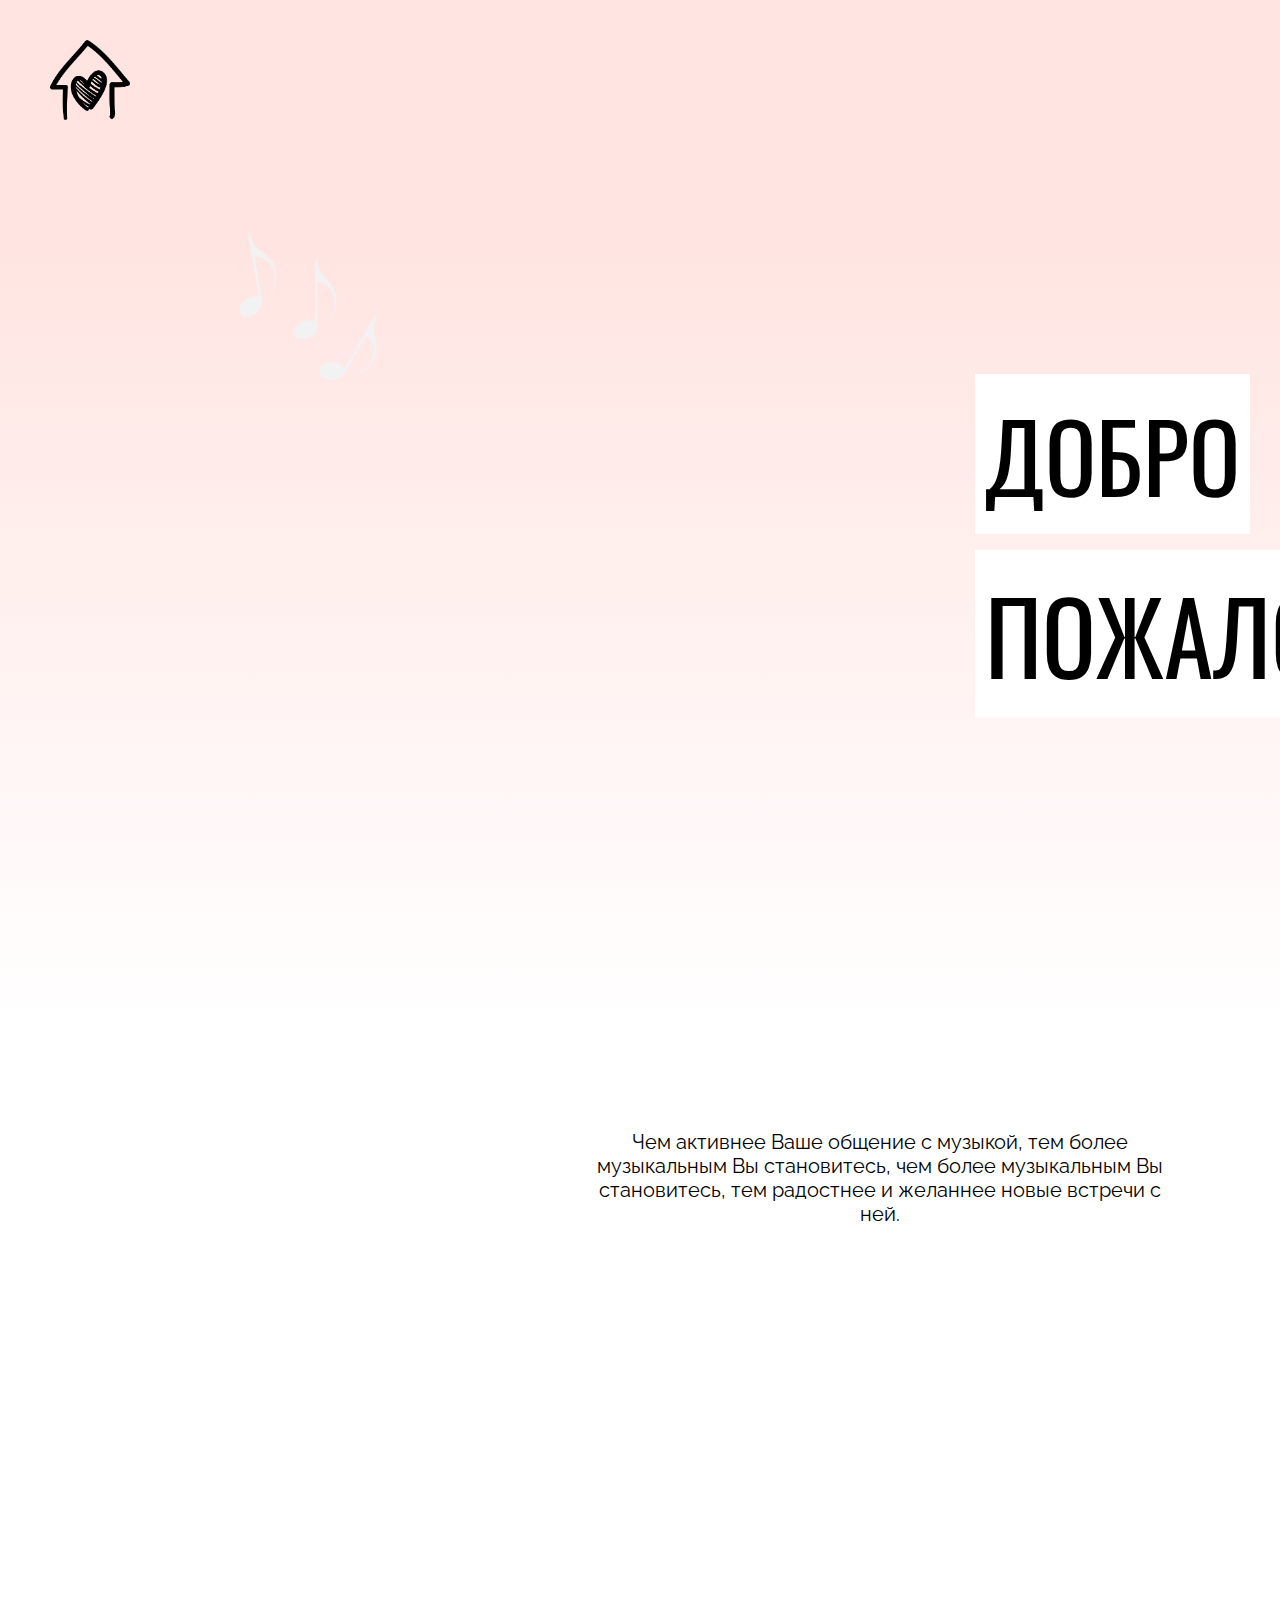
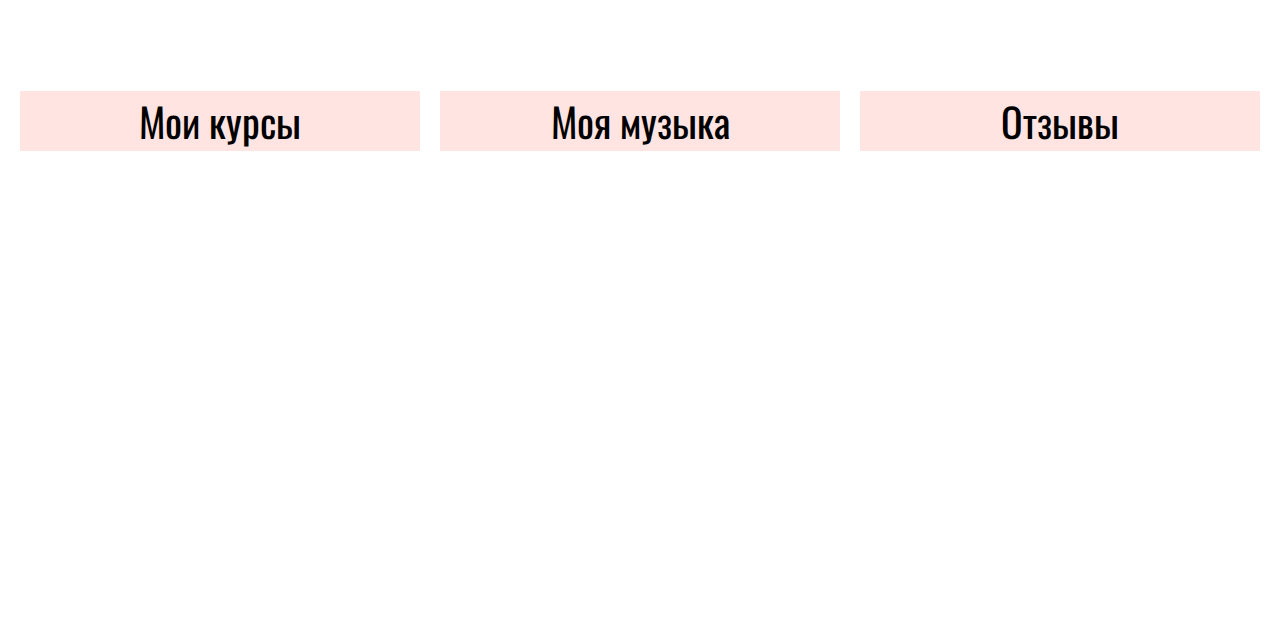
<file: home/glavnaja/index.html>
<!DOCTYPE html>
<html lang="en">
<head>
  <meta charset="UTF-8">
  <meta name="viewport" content="width=device-width, initial-scale=1.0">
  <title>Document</title>
</head>
<body>
  <link href="./style.css" rel="stylesheet">
  <div class="conteiner">
    <div class="menu">
    <a href="../index.html"><div class="icon"></div></a>
    </div>
    <div class="conteiner_welcome">
    <div class="welcome">
      <div class="note n1"></div>
      <div class="note n2"></div>
      <div class="note n3"></div>
      <style>
@import url('https://fonts.googleapis.com/css2?family=Oswald:wght@600;700&display=swap');
</style>
      <div class="text_welcome">ДОБРО </div>
      <div class="text_welcome2">ПОЖАЛОВАТЬ!</div>
    </div>
  </div>
    <div class="text1">
      <style>
@import url('https://fonts.googleapis.com/css2?family=Raleway:wght@100;400&display=swap');
</style>
      Чем активнее Ваше общение с музыкой, тем более музыкальным Вы становитесь, чем более музыкальным Вы становитесь, тем радостнее и желаннее новые встречи с ней.
    </div>
    <div class="wrap_image">
    <div class="image_menu1">
      <div class="text"> <a href="https://www.instagram.com/piano.joy/?hl=en">Мои курсы</a></div>
      </div>
  <div class="image_menu2">
    <div class="text"><a href="https://youtu.be/XTVc7nop9FA"> Моя музыка</a></div>
  </div>
   <div class="image_menu3">
      <div class="text">Отзывы
   </div></div>
   </div>
    </div>
  </div>
</body>
</html>
</file>
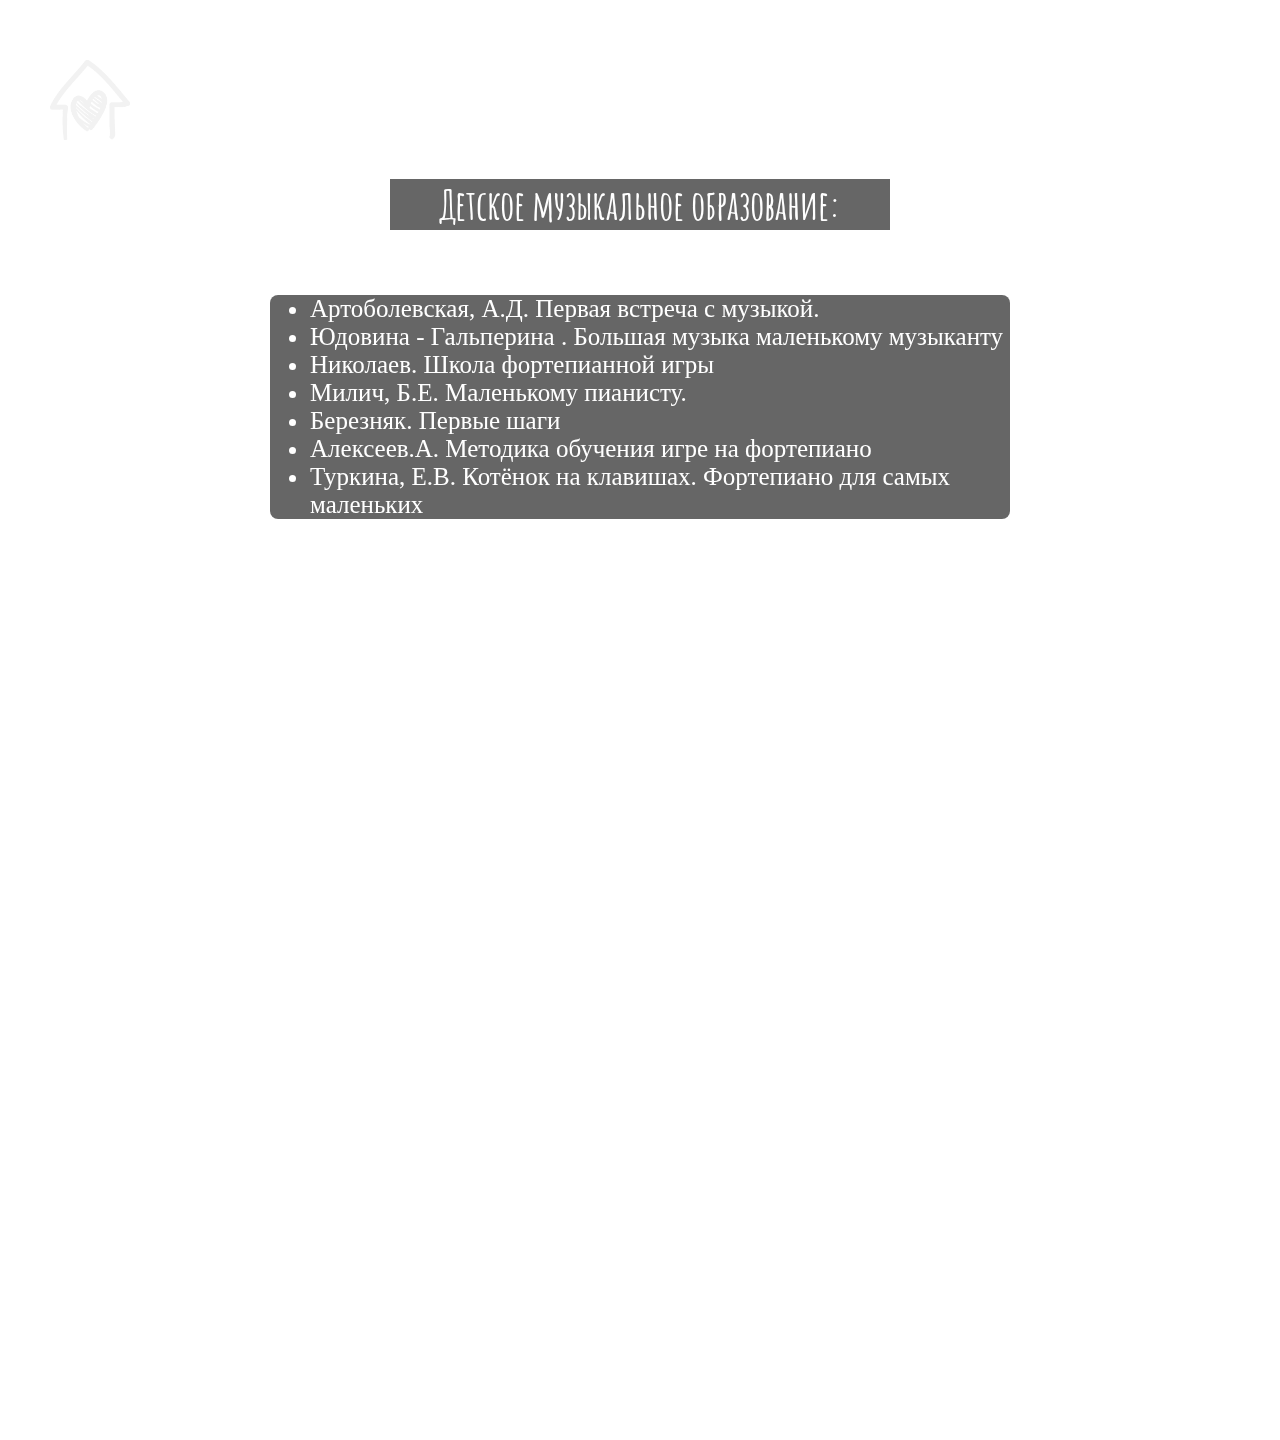
<file: home/listBook/index.html>
<!DOCTYPE html>
<html lang="en">
<head>
  <meta charset="UTF-8">
  <meta name="viewport" content="width=device-width, initial-scale=1.0">
  <title>Document</title>
</head>
<body>
   <link href="./style.css" rel="stylesheet">
   <div class="conteiner">
    <a href="../index.html"><div class="icon"></div></a>
      <header><h1> Список литературы для обучения:</h1>
        <div class="h3"><h3>Детское музыкальное образование:</h3></div>
     <div class="listBook">
       <ul>
        <li><label>Артоболевская, А.Д. Первая встреча с музыкой.</label></li>
        <li><label>Юдовина - Гальперина . Большая музыка маленькому музыканту</label></li>
        <li><label>Николаев. Школа фортепианной игры</label></li>
        <li><label>Милич, Б.Е. Маленькому пианисту.</label></li>
        <li><label>Березняк. Первые шаги</label></li>
        <li><label>Алексеев.А. Методика обучения игре на фортепиано</label></li>
        <li><label>Туркина, Е.В. Котёнок на клавишах. Фортепиано для самых маленьких</label></li>
       </ul>
    </div>
</header>
 
    </div>
</header>
</body>
</html>
</file>
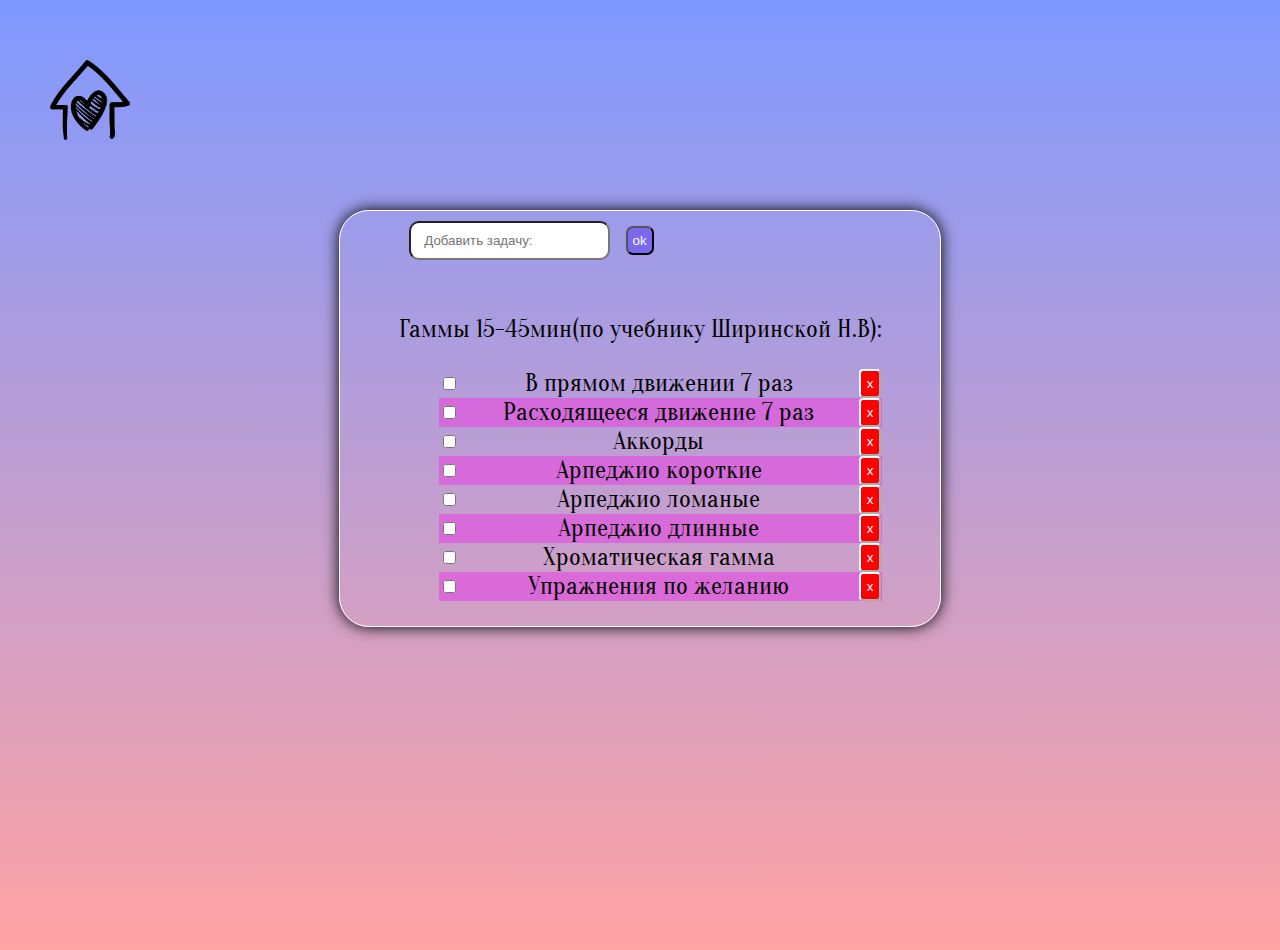
<file: home/plan/index.html>
<!DOCTYPE html>
<html lang="en">
<head>
  <meta charset="UTF-8">
  <meta name="viewport" content="width=device-width, initial-scale=1.0">
  <title>Document</title>
</head>
<body>
  <a href="../index.html"><div class="icon"></div></a>
  <link href="https://fonts.googleapis.com/css2?family=Oranienbaum&display=swap" rel="stylesheet">
  <link href="./style.css" rel="stylesheet">
  <div class="conteiner">
    <div class="block">
      <div class="block_form">
          <input type='text' placeholder=" Добавить задачу:"class="input">
          <button onClick="add()" class="but">ok</button>
           <div class="mission">
             <p align="center">Гаммы 15-45мин(по учебнику Ширинской Н.В):</p>
              <ul>
                <li><label><input type="checkbox">В прямом движении 7 раз<button onClick="del(this)" class="del" >x</button></label></li>
                <li><label><input type="checkbox">Расходящееся движение 7 раз<button onClick="del(this)" class="del">x</button></label></li>
                <li><label><input type="checkbox">Аккорды<button onClick="del(this)" class="del">x</button></label></li>
                <li><label><input type="checkbox">Арпеджио короткие<button onClick="del(this)" class="del">x</button></label></li>
                <li><label><input type="checkbox">Арпеджио ломаные<button onClick="del(this)" class="del">x</button></label></li>
                <li><label><input type="checkbox">Арпеджио длинные<button onClick="del(this)" class="del">x</button></label></li>
                <li><label><input type="checkbox">Хроматическая гамма<button onClick="del(this)" class="del">x</button></label></li>
                <li><label><input type="checkbox">Упражнения по желанию<button onClick="del(this)" class="del">x</button></label></li>
              </ul>
            </div>
      </div>
    </div>
  </div>
</body>

<script src="./script.js"></script>
</html>
</file>
<file: home/glavnaja/style.css>
*{
margin: 0;
padding: 0;
}
.conteiner {
width: 100vw;
height: 100vh;
}

.menu {
height: 200px;
width: 100vw;
background-color:#FFE4E1;
padding-top: 30px;
}

.icon{
margin-left: 40px;
height: 100px;
width: 100px;
border-radius: 50%;
background: url('../klipartz.com.png') 10px 10px/80px 80px no-repeat;
}
.icon:hover{
border: solid 1px rgba(238, 8, 96, 0.5);
box-shadow: 0 0 30px rgba(238, 8, 96, 0.5);
cursor: pointer;
}

.text1{
font-family: 'Raleway',
sans-serif;
position: sticky;
display: flex;
align-items: center;
left: 500px;
background-color: #fff;
font-size: 20px;
width: 600px;
padding: 100px;
text-align:center;
}
.text_welcome{
font-family: 'Oswald',
sans-serif;
position: absolute;
top: 144px;
left: 800px;
background: white;
padding:10px;
font-size: 95px;

}
.text_welcome2 {
font-family: 'Oswald',
sans-serif;
position: absolute;
top: 320px;
left: 800px;
background: white;
padding:10px;
font-size: 100px;

}
.pic{
width: 300px;
height: 300px;
}
.home{
background-size:300px ;
}
.conteiner_welcome{
/* Permalink - use to edit and share this gradient: https://colorzilla.com/gradient-editor/#f9cfa4+0,ffffff+100,ffffff+100 */
background: #FFE4E1;
/* Old browsers */
background: -moz-linear-gradient(top, #FFE4E1 0%, rgba(255, 255, 255, 1) 100%, rgba(255, 255, 255, 1) 100%);
/* FF3.6-15 */
background: -webkit-linear-gradient(top, #FFE4E1 0%, rgba(255, 255, 255, 1) 100%, rgba(255, 255, 255, 1) 100%);
/* Chrome10-25,Safari5.1-6 */
background: linear-gradient(to bottom, #FFE4E1 0%, rgba(255, 255, 255, 1) 100%, rgba(255, 255, 255, 1) 100%);
/* W3C, IE10+, FF16+, Chrome26+, Opera12+, Safari7+ */
filter: progid:DXImageTransform.Microsoft.gradient(startColorstr='#FFE4E1', endColorstr='#ffffff', GradientType=0);
/* IE6-9 */
}
.welcome {
margin-left: 175px;
position: relative;
background: url('https://sun9-15.userapi.com/hZpKlHkPcSWuaeDTUBo0PpmPK_yuAJkasuTUDQ/cOYRyuxyCdU.jpg') 0 0/auto 100% no-repeat;
height: 800px;
}

.note {
position: absolute;
width: 80px;
height: 80px;
background: url('./Mask Group (1).png') 0 0/80px 80px no-repeat;
}

.n1 {
left: 140px;
top: 80px;
transform: rotate(30deg);
}

.n2 {
left: 40px;
top: 5px;
transform: rotate(-10deg);
}

.n3 {
left: 100px;
top: 30px
}

.wrap_image {
display: flex;
align-items: center;
justify-content: space-evenly;
}
.image_menu1{
background: url("https://sun9-5.userapi.com/wWPr2PSBv9m5WL0T0kGIeoX1yDAO59xcKc55FA/LBz1kAQW6DU.jpg")0 0/450px 400px no-repeat;
width: 400px;
height: 100vh;
}
.image_menu3 {
background: url("https://sun9-74.userapi.com/PSn2tVAUT0sfkT0ihi68DhxMqlsc4CueBmzZVg/1oV834N2XNw.jpg")0 0/450px 400px no-repeat;
width: 400px;
height: 100vh;
}
a{
text-decoration: none;
color: black;
}
.image_menu2 {
background: url("https://sun9-13.userapi.com/zYAllkxCVbkkR3U-iwouq1stdr_uKi8no0bq_g/mlWuch-n3V0.jpg")0 0/450px 400px no-repeat;
width: 400px;
height: 100vh;
}
.text {
text-align: center;
margin-top: 365px;
font-family: 'Oswald',
sans-serif;
font-size: 40px;
background-color: #FFE4E1;
/* width: 250px; */
align-items: center;
justify-content: space-evenly;
}
.text:hover {
cursor: pointer;
border: solid 1px rgba(238, 8, 96, 0.5);
box-shadow: 0 0 30px rgba(238, 8, 96, 0.5);
}
@media(max-width:767px) {
*{
margin: 0px;
padding: 0px;
}
.menu {
height: 70px;
width: 100vw;
background-color: #FFE4E1;
padding-top: 0px;
}
.icon {
z-index: 2;
position: absolute;
margin-top: 10px;
margin-left: 10px;
height: 50px;
width: 50px;
border-radius: 50%;
background: url('../klipartz.com.png') 1px 1px/45px 45px no-repeat;
}

.icon:hover {
border: solid 1px rgba(238, 8, 96, 0.5);
box-shadow: 0 0 10px rgba(238, 8, 96, 0.5);
cursor: pointer;
}
.welcome {
margin-left: 0px;
position: relative;
background: url('https://sun9-15.userapi.com/hZpKlHkPcSWuaeDTUBo0PpmPK_yuAJkasuTUDQ/cOYRyuxyCdU.jpg') 0 0/auto 100% no-repeat;
height: 300px;

}
.text_welcome {
font-family: 'Oswald',
sans-serif;
position: absolute;
top: 0px;
left: 0px;
background: white;
padding: 0px;
font-size: 35px;

}

.text_welcome2 {
font-family: 'Oswald',
sans-serif;
position: absolute;
top:50px;
left: 0px;
background: white;
padding: 0px;
font-size: 35px;
}
.note {
position: absolute;
width: 60px;
height: 60px;
background: url('./Mask Group (1).png') 0 0/60px 60px no-repeat;
}

.n1 {
left: 340px;
top: 80px;
transform: rotate(30deg);
}

.n2 {
left: 340px;
top: 5px;
transform: rotate(-10deg);
}

.n3 {
left: 300px;
top: 30px
}
.text1 {
font-family: 'Raleway',
sans-serif;
position: sticky;
display: flex;
align-items: center;
left: 2px;
background-color: #fff;
font-size: 20px;
width: 450px;
padding: 20px;
text-align: center;
}


.wrap_image {
flex-direction: column;
margin-left: -200px;
}
.image_menu1{
background: url("https://sun9-5.userapi.com/wWPr2PSBv9m5WL0T0kGIeoX1yDAO59xcKc55FA/LBz1kAQW6DU.jpg")0 0/450px 400px no-repeat;
margin-bottom: -400px;
}
.image_menu3 {
background: url("https://sun9-74.userapi.com/PSn2tVAUT0sfkT0ihi68DhxMqlsc4CueBmzZVg/1oV834N2XNw.jpg")0 0/450px 400px no-repeat;
margin-bottom: -400px;
}

.image_menu2 {
background: url("https://sun9-13.userapi.com/zYAllkxCVbkkR3U-iwouq1stdr_uKi8no0bq_g/mlWuch-n3V0.jpg")0 0/450px 400px no-repeat;
margin-bottom: -400px;
}
.text {
text-align: center;
font-family: 'Oswald',
sans-serif;
font-size: 33px;
background-color: #FFE4E1;
align-items: center;
justify-content: space-evenly;
}
.conteinerAboutMe{
  display: none;
}
}
</file>
<file: home/listBook/style.css>
@import url('https://fonts.googleapis.com/css2?family=Amatic+SC:wght@700&display=swap');
html{
height: 100%;
overflow: hidden;
}
.conteiner{
display: flex;
justify-content: center;
}
.listBook {
display: flex;
justify-content: center;
}
.h3{
display: flex;
justify-content: center;

}
ul{
text-align: left;
border-radius: 8px;
font-family: serif;
font-size: 25px;
width: 700px;
background-color: rgba(36, 36, 36, 0.699);
}
h3 {
font-size: 40px;
background-color: rgba(36, 36, 36, 0.699);
width: 500px;
}
body{
margin: 0;
padding: 0;
perspective: 1px;
transform-style: preserve-3d;
overflow-y: scroll;
overflow-x: hidden;
font-family: 'Amatic SC',
cursive;
color: white;
}
header{
box-sizing: border-box;
min-height: 100vh;
text-align: center;
padding-top: 30%;
width: 100vw;
transform-style: inherit;
}
header::before {
content: '';
display: block;
position:absolute;
left: 0;
right: 0;
bottom: 0;
top: 0;
z-index: -1;
transform-origin: center;
min-height:100vh;
min-width: 100vw;
background-image: url('https://eimg.pravda.com/images/doc/2/a/2a83f87-knigi-1542.jpg');
background-repeat: no-repeat;
background-size: cover;
transition: 1s;
/* паралакс */
transform: translateZ(-1px) scale(2.2);
}
header h1 {
margin-top: -400px;
font-size: 80px;
}


.icon {
z-index:1;
position: absolute;
margin-top: 50px;
margin-left: 40px;
height: 100px;
width: 100px;
border-radius: 50%;
background: url('../Mask Group (2).png') 10px 10px/80px 80px no-repeat;
}

.icon:hover {
border: solid 1px rgba(238, 8, 96, 0.5);
box-shadow: 0 0 30px rgba(238, 8, 96, 0.5);
cursor: pointer;
}
@media(max-width:767px) {
.icon {
z-index: 2;
position: absolute;
margin-top: 10px;
margin-left: 10px;
height: 50px;
width: 50px;
border-radius: 50%;
background: url('../Mask Group (2).png') 1px 1px/45px 45px no-repeat;
}

.icon:hover {
border: solid 1px rgba(238, 8, 96, 0.5);
box-shadow: 0 0 10px rgba(238, 8, 96, 0.5);
cursor: pointer;
}
}
</file>
<file: home/plan/style.css>
body {
font-family: "Oranienbaum";
font-size: 25px;
/* Permalink - use to edit and share this gradient: https://colorzilla.com/gradient-editor/#7f99ff+0,ffa3a4+100 */
background: #7f99ff;
/* Old browsers */
background: -moz-linear-gradient(top, #7f99ff 0%, #ffa3a4 100%);
/* FF3.6-15 */
background: -webkit-linear-gradient(top, #7f99ff 0%, #ffa3a4 100%);
/* Chrome10-25,Safari5.1-6 */
background: linear-gradient(to bottom, #7f99ff 0%, #ffa3a4 100%);
/* W3C, IE10+, FF16+, Chrome26+, Opera12+, Safari7+ */
filter: progid:DXImageTransform.Microsoft.gradient(startColorstr='#7f99ff', endColorstr='#ffa3a4', GradientType=0);
/* IE6-9 */
;
height: 100vh;
margin: 0;
padding: 0;
}
.icon {
margin-top: 50px;
margin-left: 40px;
height: 100px;
width: 100px;
border-radius: 50%;
background: url('../klipartz.com.png') 10px 10px/80px 80px no-repeat;
}

.icon:hover {
border: solid 1px rgba(238, 8, 96, 0.5);
box-shadow: 0 0 30px rgba(238, 8, 96, 0.5);
cursor: pointer;
}

.conteiner {
display: flex;
justify-content: center;
}

.del {
background-color: red;
color: white;
border-radius: 4px;
border-color: white;
}
.but {
background-color: #7B68EE;
color: white;
padding: 5px;
border-radius: 7px;
}

.input {
padding: 10px;
margin: 10px;
border-radius: 10px;
}

.mission {
padding-top: 20px;
}

.mission label {
display: flex;
justify-content: space-between;
align-items: stretch;
}

.block{
display: flex;
justify-content: center;
width: 600px;
margin-top: 60px;
border-radius: 30px;
border: 1px solid;
border-color: white;
box-shadow: 0 0 15px 0;
}

li {
list-style-type: none;
}

ul li:nth-child(2n) {
background-color: #dd5addc4;
}
@media(max-width:767px) {
* {
margin: 0px;
padding: 0px;
}

.icon {
z-index: 2;
position: absolute;
margin-top: 10px;
margin-left: 10px;
height: 50px;
width: 50px;
border-radius: 50%;
background: url('../klipartz.com.png') 1px 1px/45px 45px no-repeat;
}

.icon:hover {
border: solid 1px rgba(238, 8, 96, 0.5);
box-shadow: 0 0 10px rgba(238, 8, 96, 0.5);
cursor: pointer;
}
}
</file>
